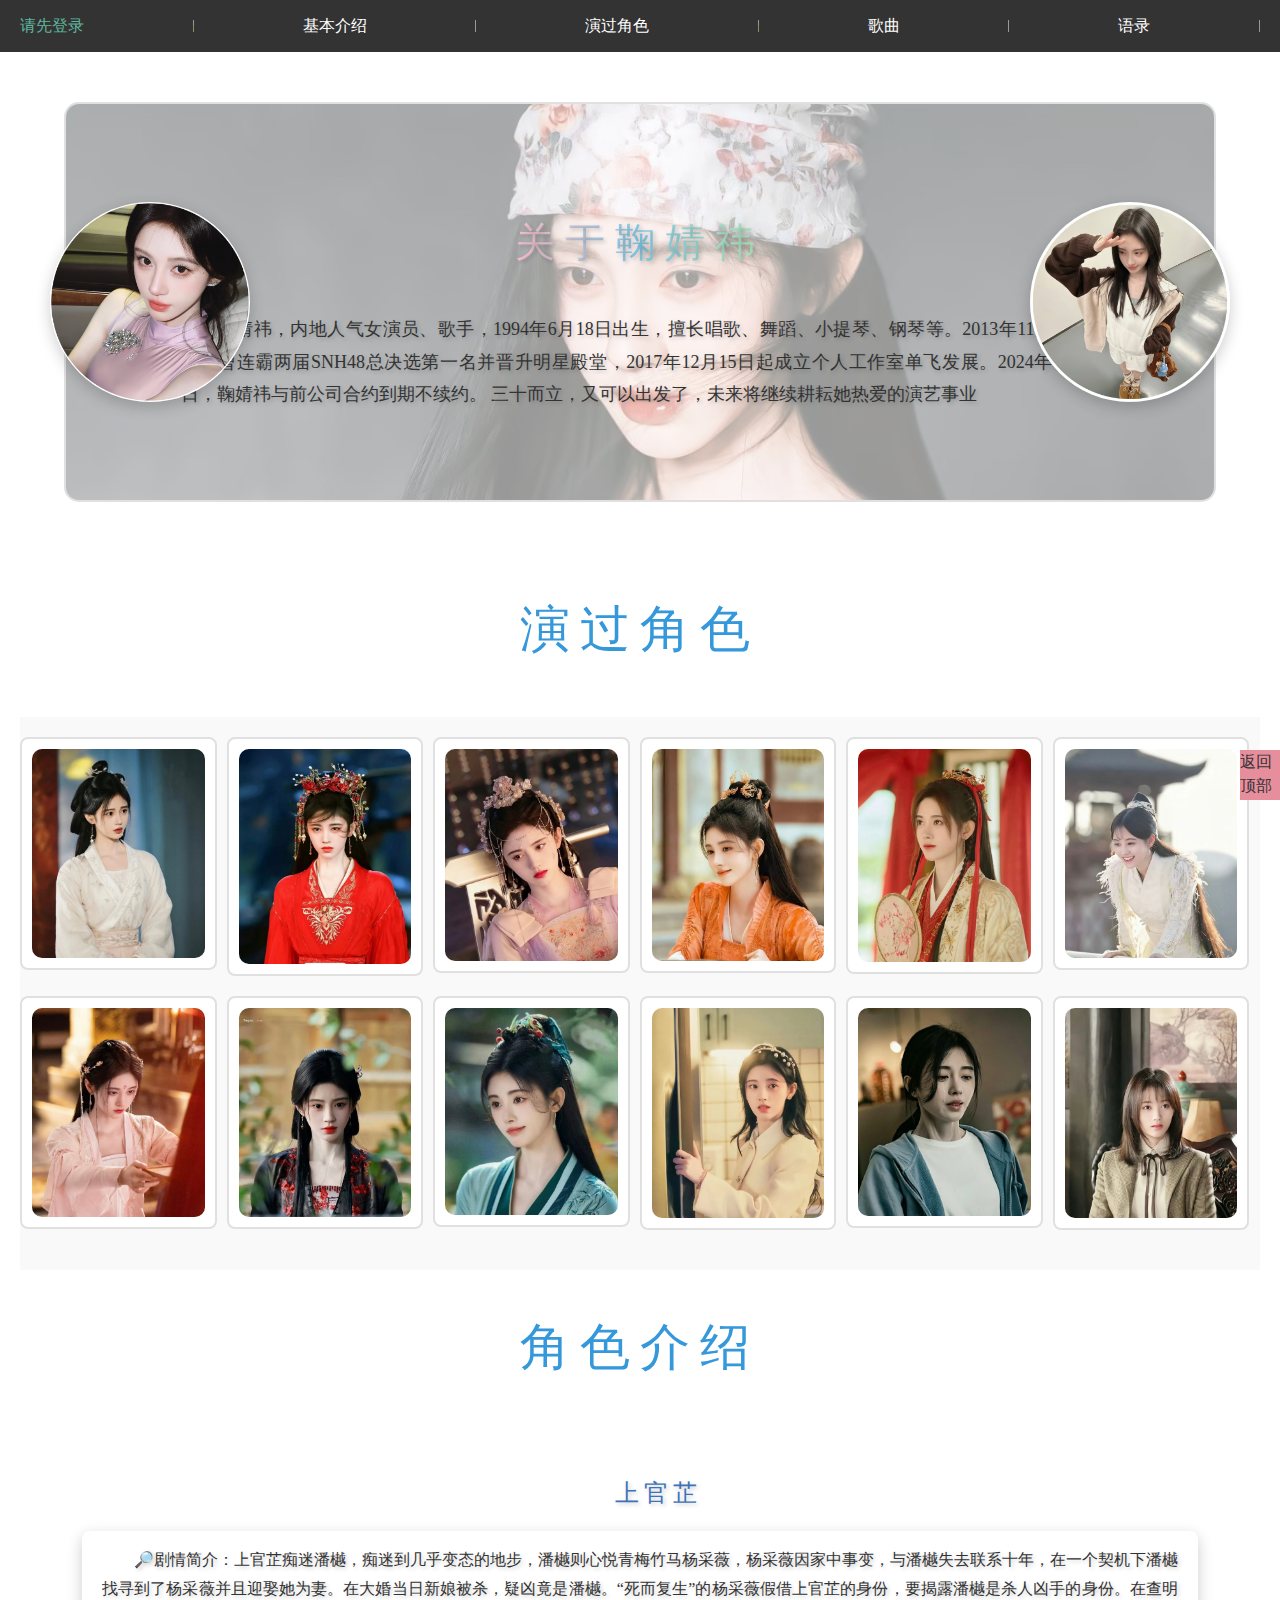
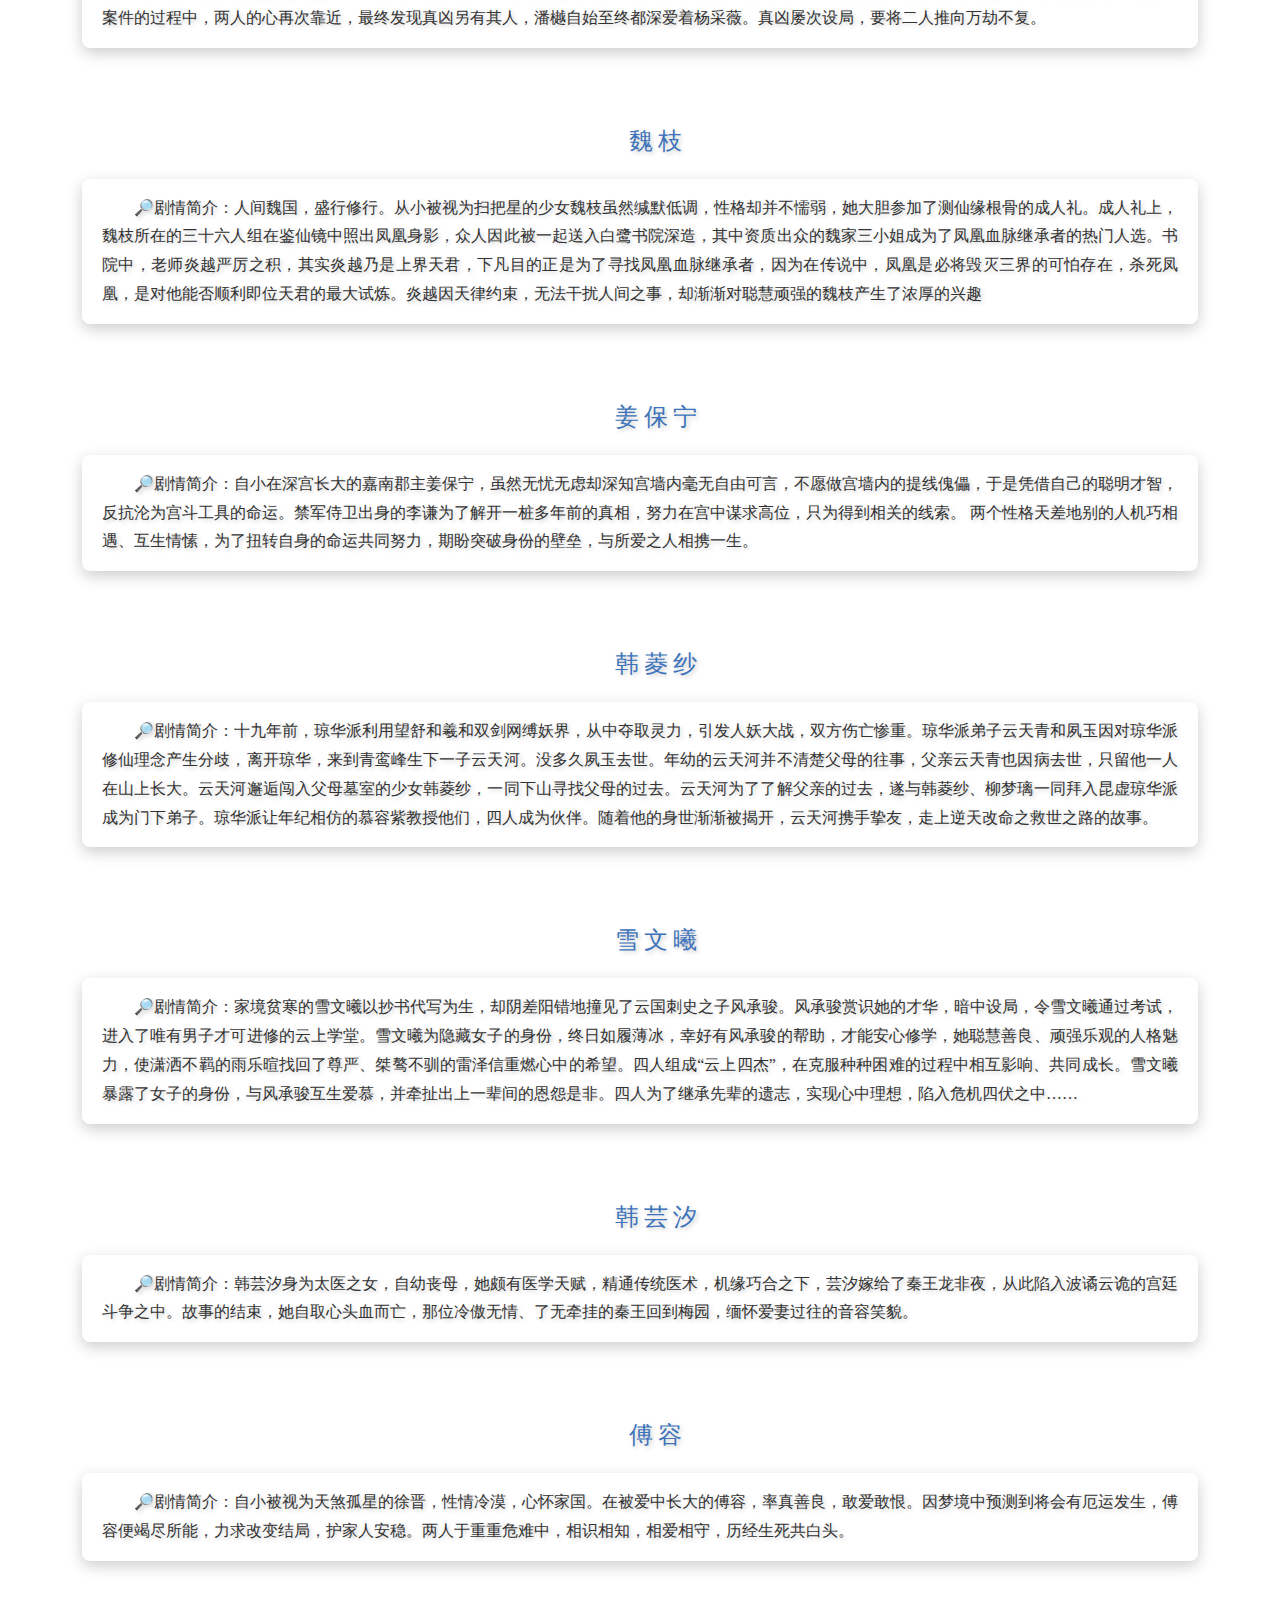
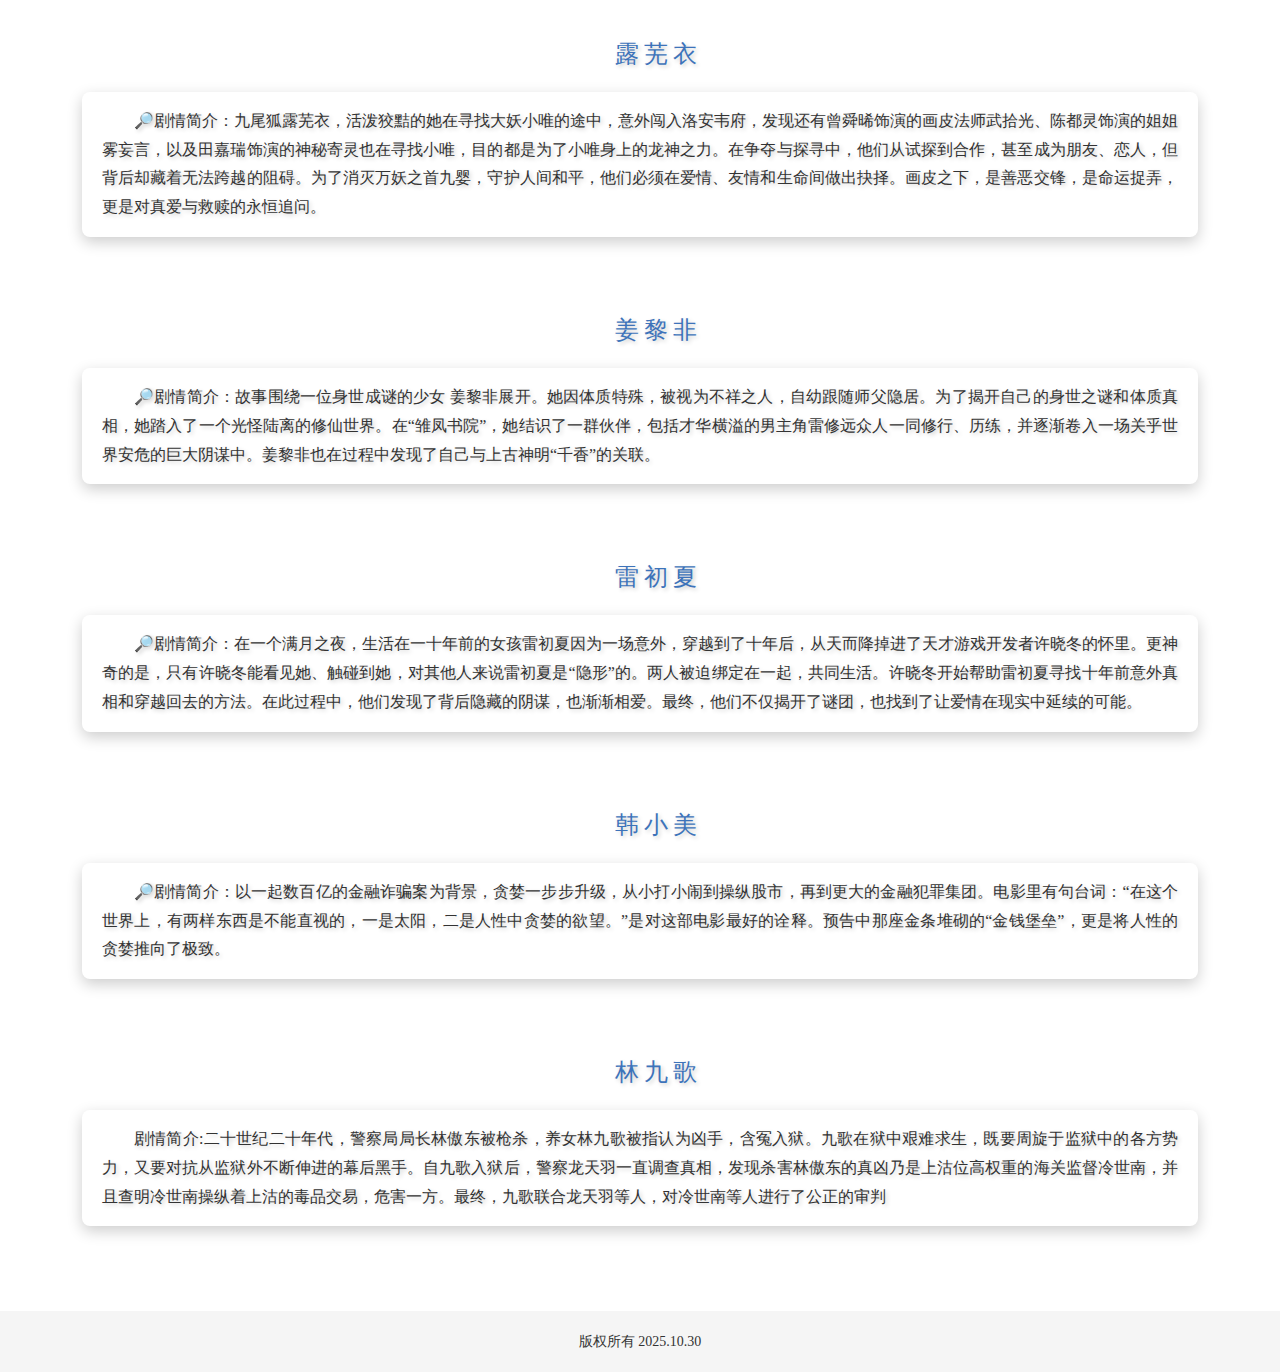
<file: 介绍鞠婧祎/index.html>
<!DOCTYPE html>
<html lang="en">

<head>
  <meta charset="UTF-8">
  <meta name="viewport" content="width=device-width, initial-scale=1.0">
  <title>鞠婧祎介绍</title>
  <!-- 引入CSS样式 -->
  <link rel="stylesheet" href="./css/base.css">
  <!-- 引入common.css样式 -->
  <link rel="stylesheet" href="./css/common.css">
  <link rel="stylesheet" href="./css/index.css">
</head>

<body>
  <!-- 网页的头部 -->
  <!-- 快捷导航部分 -->
  <div class="back">
    <a href="#">返回顶部</a>
  </div>
  <nav class="shortcut">
    <div class="w">
      <ul>
        <li><a href="./登录页.html">请先登录</a></li>
        <li class="line">|</li>
        <li><a href="#about" title="点击跳转基本介绍">基本介绍</a></li>
        <li class="line">|</li>
        <li><a href="#characters" title="点击跳转演过角色">演过角色</a></li>
        <li class="line">|</li>
        <li><a href="歌曲.html" title="点击跳转歌曲" target="_blank">歌曲</a></li>
        <li class="line">|</li>
        <li><a href="语录.html" title="点击跳转语录" target="_blank">语录</a></li>
        <li class="line">|</li>

      </ul>
    </div>
  </nav>
  <!-- header部分制作 -->
  <header class="header">
    <div class="w">
      <div class="logo1">
        <img src="images/IMG_2171.JPG" alt="logo">
      </div>
      <div class="header-title-container">
        <h2 id="about">关于鞠婧祎</h2>
        <p>
          鞠婧祎，内地人气女演员、歌手，1994年6月18日出生，擅长唱歌、舞蹈、小提琴、钢琴等。2013年11月2日出道，曾连霸两届SNH48总决选第一名并晋升明星殿堂，2017年12月15日起成立个人工作室单飞发展。2024年6月18日，鞠婧祎与前公司合约到期不续约。
          三十而立，又可以出发了，未来将继续耕耘她热爱的演艺事业
        </p>
      </div>
      <div class="logo2">
        <img src="images/IMG_2172.JPG" alt="logo">
      </div>
    </div>
  </header>
  <main>
    <h2 id="characters">演过角色</h2>
    <ul class="image-container">
      <li class="image-box">
        <a href="#box-content-1" class="image-link">
          <img src="images/IMG_2104.JPG" alt="角色图片1">
        </a>
      </li>

      </li>
      <li class="image-box">
        <a href="#box-content-2" class="image-link">
          <img src="images/IMG_2105.JPG" alt="角色图片2">
        </a>
      </li>

      <li class="image-box">
        <a href="#box-content-3" class="image-link">
          <img src="images/IMG_2106.JPG" alt="角色图片3">
        </a>
      </li>

      <li class="image-box">
        <a href="#box-content-4" class="image-link">
          <img src="images/IMG_2107.JPG" alt="角色图片4">
        </a>
      </li>

      <li class="image-box">
        <a href="#box-content-5" class="image-link">
          <img src="images/IMG_2110.JPG" alt="角色图片5">
        </a>

      </li>

      <li class="image-box">
        <a href="#box-content-6" class="image-link">
          <img src="images/IMG_2108.JPG" alt="角色图片6">
        </a>
      </li>
      <li class="image-box">
        <a href="#box-content-7" class="image-link">
          <img src="images/IMG_2111.JPG" alt="角色图片7">
        </a>
      </li>
      <li class="image-box">
        <a href="#box-content-8" class="image-link">
          <img src="images/IMG_2112.JPG" alt="角色图片8">
        </a>
      </li>
      <li class="image-box">
        <a href="#box-content-9" class="image-link">
          <img src="images/IMG_2113.JPG" alt="角色图片9">
        </a>
      </li>
      <li class="image-box">
        <a href="#box-content-10" class="image-link">
          <img src="images/IMG_2114.JPG" alt="角色图片10">
        </a>
      </li>
      <li class="image-box">
        <a href="#box-content-11" class="image-link">
          <img src="images/IMG_2115.JPG" alt="角色图片11">
        </a>

      </li>
      <li class="image-box">
        <a href="#box-content-12" class="image-link">
          <img src="images/IMG_2144(20251030-210800).JPG" alt="角色图片12">
        </a>
      </li>
    </ul>
    <div class="box">
      <h2>角色介绍</h2>
      <div class="box-content" id="box-content-1">
        <h3>上官芷</h3>
        <p>
          🔎剧情简介：上官芷痴迷潘樾，痴迷到几乎变态的地步，潘樾则心悦青梅竹马杨采薇，杨采薇因家中事变，与潘樾失去联系十年，在一个契机下潘樾找寻到了杨采薇并且迎娶她为妻。在大婚当日新娘被杀，疑凶竟是潘樾。“死而复生”的杨采薇假借上官芷的身份，要揭露潘樾是杀人凶手的身份。在查明案件的过程中，两人的心再次靠近，最终发现真凶另有其人，潘樾自始至终都深爱着杨采薇。真凶屡次设局，要将二人推向万劫不复。
        </p>
      </div>
      <div class="box-content" id="box-content-2">
        <h3>魏枝</h3>
        <p>
          🔎剧情简介：人间魏国，盛行修行。从小被视为扫把星的少女魏枝虽然缄默低调，性格却并不懦弱，她大胆参加了测仙缘根骨的成人礼。成人礼上，魏枝所在的三十六人组在鉴仙镜中照出凤凰身影，众人因此被一起送入白鹭书院深造，其中资质出众的魏家三小姐成为了凤凰血脉继承者的热门人选。书院中，老师炎越严厉之积，其实炎越乃是上界天君，下凡目的正是为了寻找凤凰血脉继承者，因为在传说中，凤凰是必将毁灭三界的可怕存在，杀死凤凰，是对他能否顺利即位天君的最大试炼。炎越因天律约束，无法干扰人间之事，却渐渐对聪慧顽强的魏枝产生了浓厚的兴趣
        </p>
      </div>
      <div class="box-content" id="box-content-3">
        <h3>姜保宁</h3>
        <p>
          🔎剧情简介：自小在深宫长大的嘉南郡主姜保宁，虽然无忧无虑却深知宫墙内毫无自由可言，不愿做宫墙内的提线傀儡，于是凭借自己的聪明才智，反抗沦为宫斗工具的命运。禁军侍卫出身的李谦为了解开一桩多年前的真相，努力在宫中谋求高位，只为得到相关的线索。
          两个性格天差地别的人机巧相遇、互生情愫，为了扭转自身的命运共同努力，期盼突破身份的壁垒，与所爱之人相携一生。</p>
      </div>
      <div class="box-content" id="box-content-4">
        <h3>韩菱纱</h3>
        <p>
          🔎剧情简介：十九年前，琼华派利用望舒和羲和双剑网缚妖界，从中夺取灵力，引发人妖大战，双方伤亡惨重。琼华派弟子云天青和夙玉因对琼华派修仙理念产生分歧，离开琼华，来到青鸾峰生下一子云天河。没多久夙玉去世。年幼的云天河并不清楚父母的往事，父亲云天青也因病去世，只留他一人在山上长大。云天河邂逅闯入父母墓室的少女韩菱纱，一同下山寻找父母的过去。云天河为了了解父亲的过去，遂与韩菱纱、柳梦璃一同拜入昆虚琼华派成为门下弟子。琼华派让年纪相仿的慕容紫教授他们，四人成为伙伴。随着他的身世渐渐被揭开，云天河携手挚友，走上逆天改命之救世之路的故事。
        </p>
      </div>
      <div class="box-content" id="box-content-5">
        <h3>雪文曦</h3>
        <p>
          🔎剧情简介：家境贫寒的雪文曦以抄书代写为生，却阴差阳错地撞见了云国刺史之子风承骏。风承骏赏识她的才华，暗中设局，令雪文曦通过考试，进入了唯有男子才可进修的云上学堂。雪文曦为隐藏女子的身份，终日如履薄冰，幸好有风承骏的帮助，才能安心修学，她聪慧善良、顽强乐观的人格魅力，使潇洒不羁的雨乐暄找回了尊严、桀骜不驯的雷泽信重燃心中的希望。四人组成“云上四杰”，在克服种种困难的过程中相互影响、共同成长。雪文曦暴露了女子的身份，与风承骏互生爱慕，并牵扯出上一辈间的恩怨是非。四人为了继承先辈的遗志，实现心中理想，陷入危机四伏之中……
        </p>
      </div>
      <div class="box-content" id="box-content-6">
        <h3>韩芸汐</h3>
        <p>
          🔎剧情简介：韩芸汐身为太医之女，自幼丧母，她颇有医学天赋，精通传统医术，机缘巧合之下，芸汐嫁给了秦王龙非夜，从此陷入波谲云诡的宫廷斗争之中。故事的结束，她自取心头血而亡，那位冷傲无情、了无牵挂的秦王回到梅园，缅怀爱妻过往的音容笑貌。
        </p>
      </div>
      <div class="box-content" id="box-content-7">
        <h3>傅容</h3>
        <p>
          🔎剧情简介：自小被视为天煞孤星的徐晋，性情冷漠，心怀家国。在被爱中长大的傅容，率真善良，敢爱敢恨。因梦境中预测到将会有厄运发生，傅容便竭尽所能，力求改变结局，护家人安稳。两人于重重危难中，相识相知，相爱相守，历经生死共白头。
        </p>
      </div>
      <div class="box-content" id="box-content-8">
        <h3>露芜衣</h3>
        <p>
          🔎剧情简介：九尾狐露芜衣，活泼狡黠的她在寻找大妖小唯的途中，意外闯入洛安韦府，发现还有曾舜晞饰演的画皮法师武拾光、陈都灵饰演的姐姐雾妄言，以及田嘉瑞饰演的神秘寄灵也在寻找小唯，目的都是为了小唯身上的龙神之力。在争夺与探寻中，他们从试探到合作，甚至成为朋友、恋人，但背后却藏着无法跨越的阻碍。为了消灭万妖之首九婴，守护人间和平，他们必须在爱情、友情和生命间做出抉择。画皮之下，是善恶交锋，是命运捉弄，更是对真爱与救赎的永恒追问。
        </p>
      </div>
      <div class="box-content" id="box-content-9">
        <h3>姜黎非</h3>
        <p>
          🔎剧情简介：故事围绕一位身世成谜的少女
          姜黎非展开。她因体质特殊，被视为不祥之人，自幼跟随师父隐居。为了揭开自己的身世之谜和体质真相，她踏入了一个光怪陆离的修仙世界。在“雏凤书院”，她结识了一群伙伴，包括才华横溢的男主角雷修远众人一同修行、历练，并逐渐卷入一场关乎世界安危的巨大阴谋中。姜黎非也在过程中发现了自己与上古神明“千香”的关联。
        </p>
      </div>
      <div class="box-content" id="box-content-10">
        <h3>雷初夏</h3>
        <p>
          🔎剧情简介：在一个满月之夜，生活在一十年前的女孩雷初夏因为一场意外，穿越到了十年后，从天而降掉进了天才游戏开发者许晓冬的怀里。更神奇的是，只有许晓冬能看见她、触碰到她，对其他人来说雷初夏是“隐形”的。两人被迫绑定在一起，共同生活。许晓冬开始帮助雷初夏寻找十年前意外真相和穿越回去的方法。在此过程中，他们发现了背后隐藏的阴谋，也渐渐相爱。最终，他们不仅揭开了谜团，也找到了让爱情在现实中延续的可能。
        </p>
      </div>
      <div class="box-content" id="box-content-11">
        <h3>韩小美</h3>
        <p>
          🔎剧情简介：以一起数百亿的金融诈骗案为背景，贪婪一步步升级，从小打小闹到操纵股市，再到更大的金融犯罪集团。电影里有句台词：“在这个世界上，有两样东西是不能直视的，一是太阳，二是人性中贪婪的欲望。”是对这部电影最好的诠释。预告中那座金条堆砌的“金钱堡垒”，更是将人性的贪婪推向了极致。
        </p>
      </div>
      <div class="box-content" id="box-content-12">
        <h3>林九歌</h3>
        <p>
          剧情简介:二十世纪二十年代，警察局局长林傲东被枪杀，养女林九歌被指认为凶手，含冤入狱。九歌在狱中艰难求生，既要周旋于监狱中的各方势力，又要对抗从监狱外不断伸进的幕后黑手。自九歌入狱后，警察龙天羽一直调查真相，发现杀害林傲东的真凶乃是上沽位高权重的海关监督冷世南，并且查明冷世南操纵着上沽的毒品交易，危害一方。最终，九歌联合龙天羽等人，对冷世南等人进行了公正的审判
        </p>
      </div>
    </div>
  </main>

  <footer>
    <p>

    </p>
    </div>
    </main>
    <footer>
      <div class="footer-content">
        <p>版权所有 2025.10.30</p>
      </div>
      </div>
    </footer>
    <!-- 网页的底部 -->
</body>

</html>
</file>
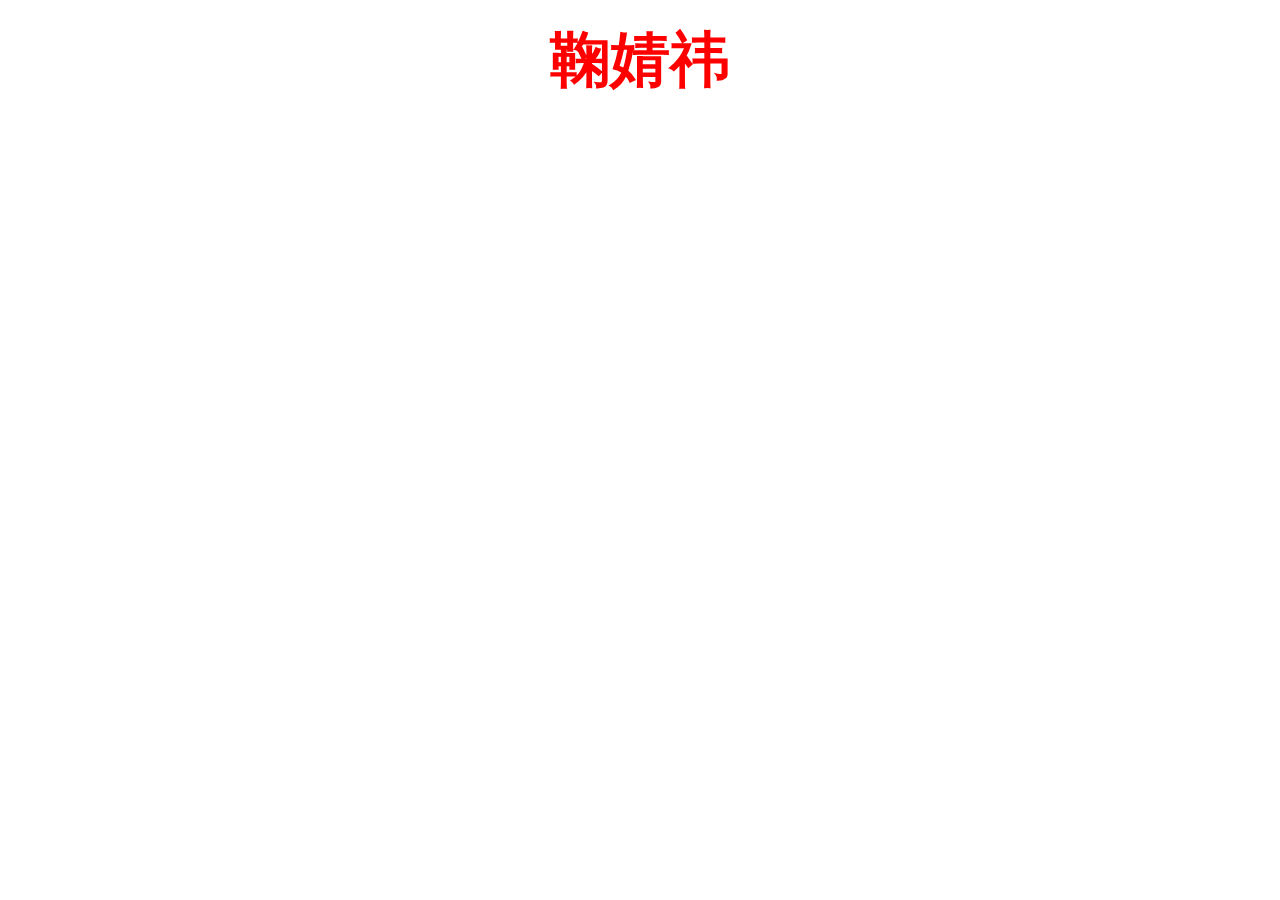
<file: 24鞠婧祎的介绍.html>
<!DOCTYPE html>
<html lang="en">

<head>
  <meta charset="UTF-8">
  <meta name="viewport" content="width=device-width, initial-scale=1.0">
  <title>Document</title>
  <style>
    * {
      margin: 0;
      padding: 0;
      box-sizing: border-box;
    }


    header {
      background-color: rgb(255, 255, 255);
      text-align: center;
      padding: 20px;
      font-size: 30px;
      font-weight: bold;
      color: rgb(255, 0, 0);
    }
  </style>
</head>

<body>
  <header>
    <h1>鞠婧祎</h1><br>
  </header>


  <body>

  </body>

</html>
</file>
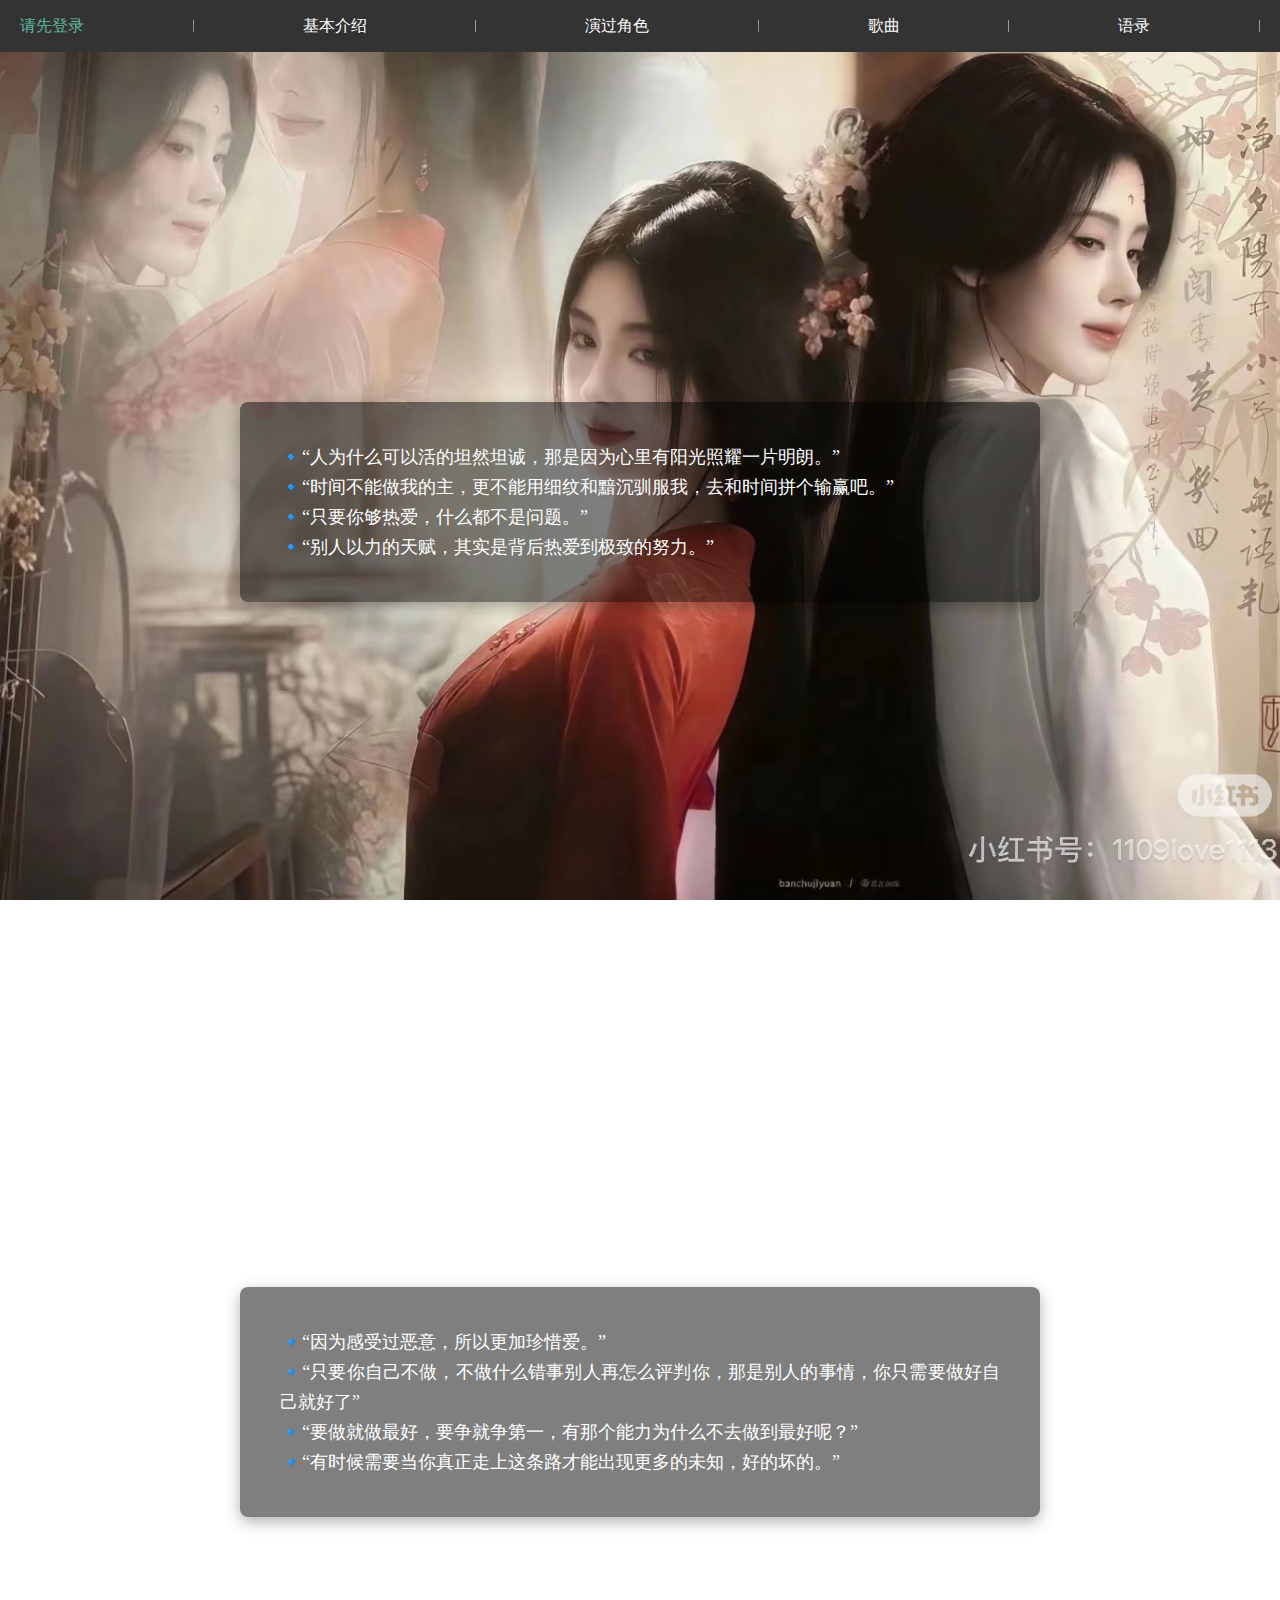
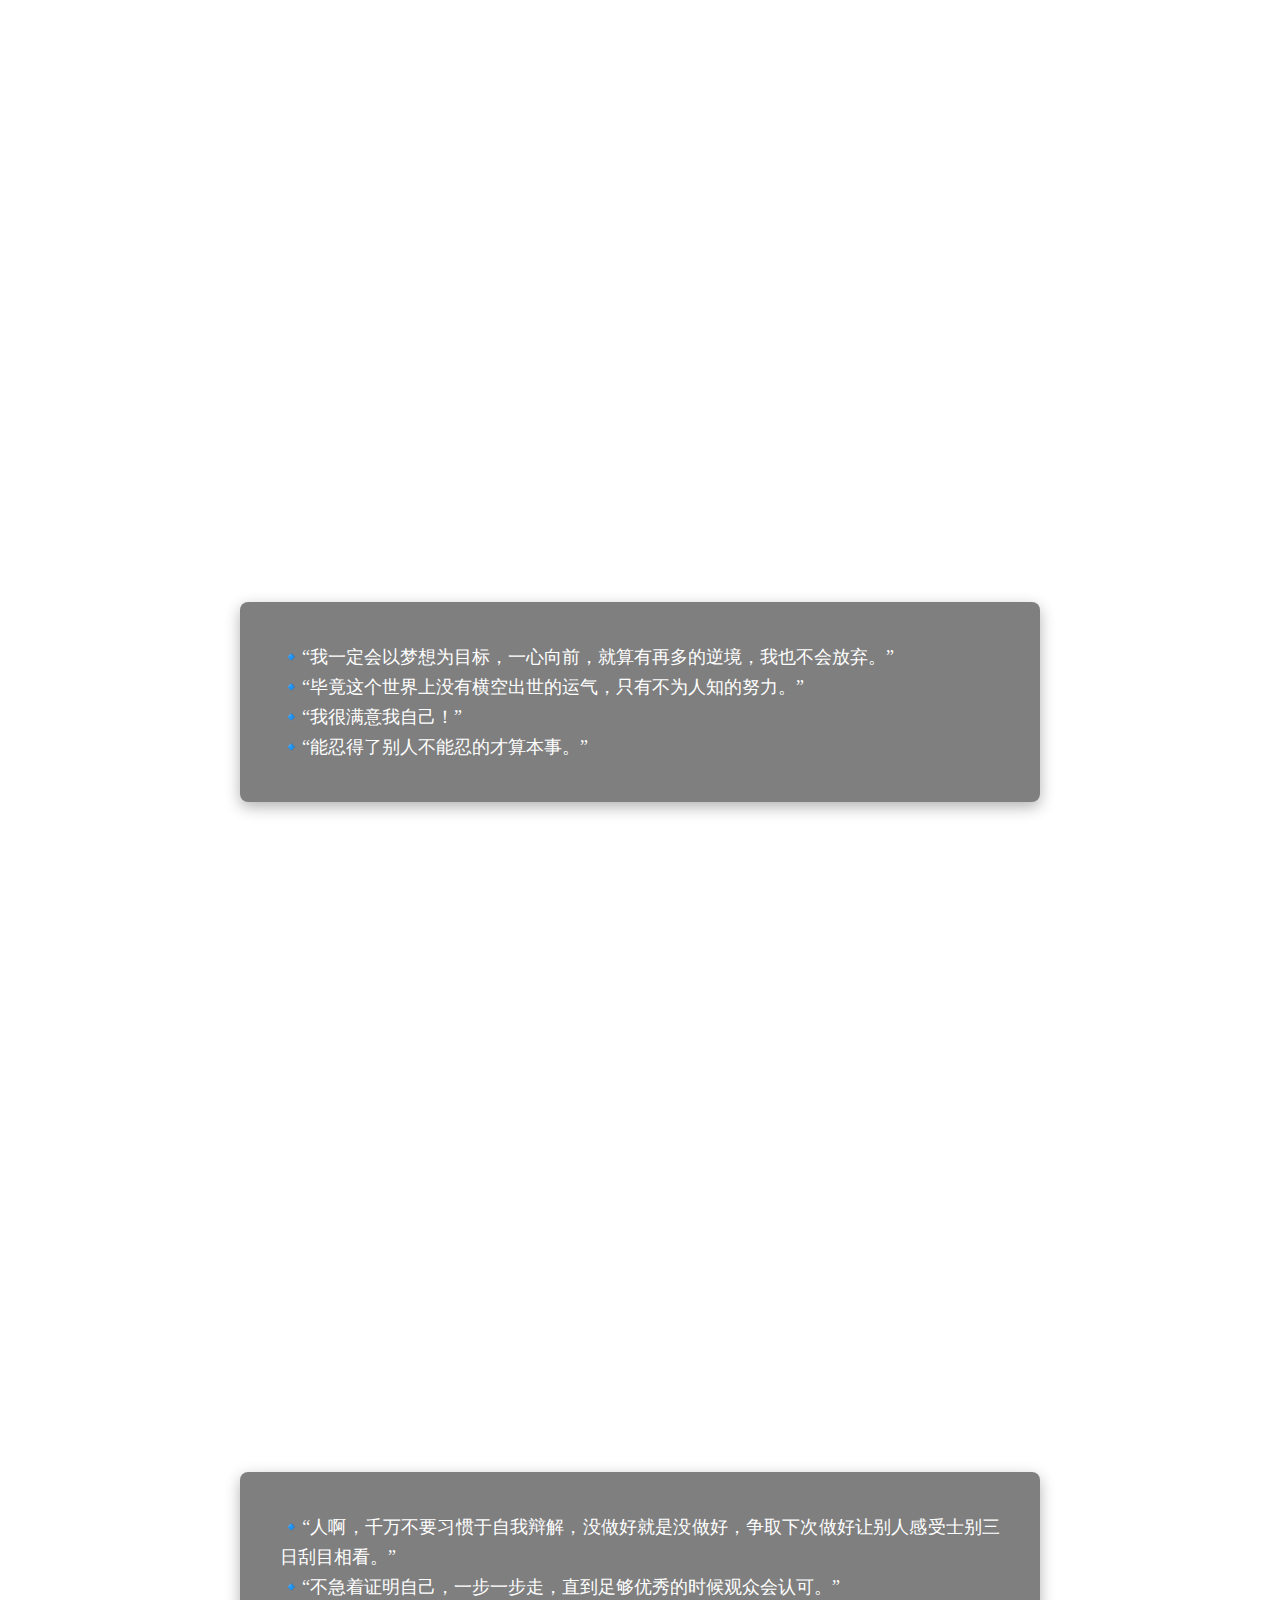
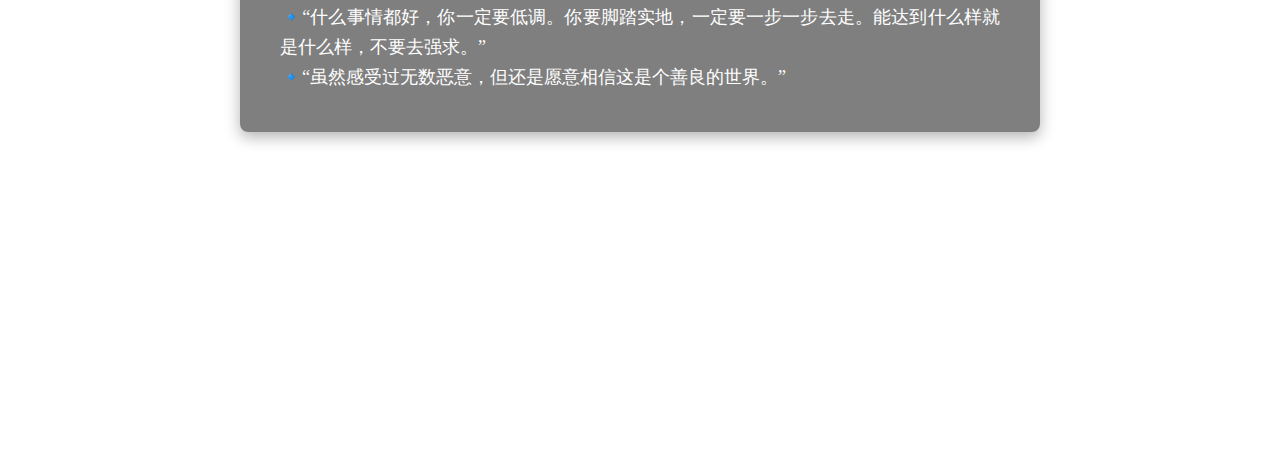
<file: 介绍鞠婧祎/语录.html>
<!DOCTYPE html>
<html lang="en">

<head>
  <meta charset="UTF-8">
  <meta name="viewport" content="width=device-width, initial-scale=1.0">
  <title>鞠婧祎语录</title>
  <link rel="stylesheet" href="./css/base.css">
  <link rel="stylesheet" href="./css/common2.css">
  <style>
    * {
      margin: 0;
      padding: 0;
      box-sizing: border-box;
    }

    html,
    body {
      width: 100%;
      height: 100%;
    }

    /* 让每个section占满视口高度 */
    section[class^="section"] {
      width: 100%;
      height: 100vh;
      /* 使用视口高度单位 */
      background-attachment: fixed;
      /* 关键：固定背景图片位置 */
      background-position: center;
      /* 居中背景 */
      background-repeat: no-repeat;
      /* 不重复 */
      background-size: cover;
      /* 覆盖整个区域 */
      display: flex;
      /* 启用弹性布局 */
      align-items: center;
      /* 垂直居中内容 */
      justify-content: center;
      /* 水平居中内容 */
    }

    .section1 {
      background-image: url(./images/IMG_2121.JPG);
    }

    .section2 {
      background-image: url(./images/IMG_2123.JPG);
    }

    .section3 {
      background-image: url(./images/IMG_2119.JPG);
      /* 修复路径错误 */
    }

    .section4 {
      background-image: url(./images/IMG_2120.JPG);
    }

    .content {
      width: 80%;
      /* 限制内容宽度 */
      max-width: 800px;
      background-color: rgba(0, 0, 0, .5);
      color: #fff;
      padding: 40px;
      line-height: 30px;
      font-size: 18px;
      text-align: justify;
      border-radius: 8px;
      box-shadow: 0 5px 15px rgba(0, 0, 0, 0.3);
    }

    /* 添加平滑滚动 */
    html {
      scroll-behavior: smooth;
    }
  </style>
</head>

<body>
  <nav class="shortcut">
    <div class="w">
      <ul>
        <li><a href="./登录页.html">请先登录</a></li>
        <li class="line">|</li>
        <li><a href="./index.html" title="点击跳转基本介绍" target="_blank">基本介绍</a></li>
        <li class="line">|</li>
        <li><a href="./index.html#characters" title="点击跳转演过角色" target="_blank">演过角色</a></li>
        <li class="line">|</li>
        <li><a href="./歌曲.html" title="点击跳转歌曲" target="_blank">歌曲</a></li>
        <li class="line">|</li>
        <li><a href="#">语录</a></li>
        <li class="line">|</li>
      </ul>
    </div>
  </nav>
  <main>
    <section class="section1">
      <div class="content">
        <p>🔹“人为什么可以活的坦然坦诚，那是因为心里有阳光照耀一片明朗。”</p>
        <p>🔹“时间不能做我的主，更不能用细纹和黯沉驯服我，去和时间拼个输赢吧。”</p>
        <p>🔹“只要你够热爱，什么都不是问题。”</p>
        <p>🔹“别人以力的天赋，其实是背后热爱到极致的努力。”</p>
      </div>
    </section>
    <section class="section2">
      <div class="content">
        <p>🔹“因为感受过恶意，所以更加珍惜爱。”</p>
        <p>🔹“只要你自己不做，不做什么错事别人再怎么评判你，那是别人的事情，你只需要做好自己就好了”</p>
        <p>🔹“要做就做最好，要争就争第一，有那个能力为什么不去做到最好呢？”</p>
        <p>🔹“有时候需要当你真正走上这条路才能出现更多的未知，好的坏的。”</p>
      </div>
    </section>
    <section class="section3">
      <div class="content">
        <p>🔹“我一定会以梦想为目标，一心向前，就算有再多的逆境，我也不会放弃。”</p>
        <p>🔹“毕竟这个世界上没有横空出世的运气，只有不为人知的努力。”</p>
        <p>🔹“我很满意我自己！”</p>
        <p>🔹“能忍得了别人不能忍的才算本事。”</p>
      </div>
    </section>
    <section class="section4">
      <div class="content">
        <p>🔹“人啊，千万不要习惯于自我辩解，没做好就是没做好，争取下次做好让别人感受士别三日刮目相看。”</p>
        <p>🔹“不急着证明自己，一步一步走，直到足够优秀的时候观众会认可。”</p>
        <p>🔹“什么事情都好，你一定要低调。你要脚踏实地，一定要一步一步去走。能达到什么样就是什么样，不要去强求。”</p>
        <p>🔹“虽然感受过无数恶意，但还是愿意相信这是个善良的世界。”</p>
      </div>
    </section>
  </main>
</body>

</html>
</file>
<file: 介绍鞠婧祎/css/base.css>
* {
  margin: 0;
  padding: 0;
  box-sizing: border-box;
}

html {
  scroll-behavior: smooth;
}

/* 写公共的样式，比如网页的头部和尾部 */
body {
  font: 16px/1.5 "微软雅黑";
  color: #333;
}

ul,
ol {
  list-style: none;
}

em,
i {
  font-style: normal;
}

a {
  text-decoration: none;
  color: #333;
}

.clear {
  clear: both;
}

img {
  width: 100%;
  height: 100%;
  vertical-align: middle;
}

input {
  border: none;
  outline: none;
  color: #333;
}
</file>
<file: 介绍鞠婧祎/css/common.css>
/* 写公共的样式，比如网页的头部和尾部 */
/* 消除body默认的margin，确保整个页面没有外边距 */
body {
  margin: 0;
  padding: 0;
}

.w {
  width: 1240px;
  margin: 0 auto;
}

.back {
  position: fixed;
  bottom: 100px;
  right: 0;
  width: 40px;
  height: 50px;
  background-color: rgb(231, 142, 157);
}

/* <!-- 网页的头部 --> */
.shortcut {
  height: 52px;
  background-color: #333;
  /* 确保没有底部margin */
  margin-bottom: 0;
}

/* 确保header和导航栏之间没有间距 */
.header {
  /* 移除顶部margin和padding */
  margin-top: 0;
  padding-top: 0;
}

.shortcut ul {
  display: flex;
  justify-content: space-between;
  align-items: center;
  height: 52px;
}

.shortcut li a {
  color: #fff;
}

.shortcut li.line {
  background-color: #999;
  height: 12px;
  width: 1px;
}

.shortcut li a:hover {
  color: #5EB69C;
}

.shortcut li:first-child a {
  color: #5EB69C;
}

.header {
  height: 500px;
  /* 增加header高度以适应更大的容器 */
  background-color: #fff;
  display: flex;
  justify-content: center;
  align-items: center;
  /* 移除所有内边距，确保与导航栏紧密连接 */
  padding: 0;
}

.header .w {
  /* 取消h2默认的边距 */
  margin: 0;
  /* 使用flex布局 */
  display: flex;
  justify-content: center;
  align-items: center;
  width: 100%;
}

/* Logo样式 */
.logo1 {
  /* 定位在title-container左侧 */
  position: absolute;
  left: 50px;
  /* 确保logo在中间盒子之上 */
  z-index: 10;
}

.logo2 {
  /* 定位在title-container右侧 */
  position: absolute;
  right: 50px;
  /* 确保logo在中间盒子之上 */
  z-index: 10;
}


.logo1 img,
.logo2 img,
.logo img {
  /* 设置logo图片大小 */
  width: 200px;
  /* 调整宽度以适应logo */
  border-radius: 50%;
  transform-origin: center;
  box-shadow: 0 5px 15px rgba(0, 0, 0, 0.2);
}

.logo1 img:hover,
.logo2 img:hover,
.logo img:hover {
  transform: rotate(360deg);
  box-shadow: 0 10px 20px rgba(0, 0, 0, 0.3);
  transition: all 0.9s ease;
}

/* 创建更大的容器盒子 */
.header-title-container {
  /* 更大的盒子尺寸，占据页面约三分之一 */
  width: 90%;
  /* 使用百分比以适应不同屏幕 */
  max-width: 1400px;
  height: 400px;
  /* 增加高度 */
  /* 相对定位作为子元素的参考 */
  position: relative;
  /* 居中显示 */
  display: flex;
  flex-direction: column;
  /* 垂直排列 */
  justify-content: center;
  align-items: center;
  /* 添加边框和圆角 */
  border: 2px solid #e0e0e0;
  border-radius: 15px;
  /* 溢出隐藏 */
  overflow: hidden;
  /* 过渡效果 */
  transition: all 0.3s ease;
  /* 文字阴影 */
  text-shadow: 2px 2px 4px rgba(0, 0, 0, 0.2);
}

/* 背景图片层 */
.header-title-container::before {
  content: '';
  position: absolute;
  top: 0;
  left: 0;
  width: 100%;
  height: 100%;
  /* 使用背景图片 */
  background-image: url('../images/IMG_2126.JPG');
  background-size: cover;
  background-position: center;
  /* 初始透明度 */
  opacity: 0.4;
  /* 位于底层 */
  z-index: 1;
  /* 过渡效果 */
  transition: opacity 0.3s ease;
}

/* 文字样式 */
.header h2 {
  /* 取消加粗 */
  font-weight: normal;
  /* 字体大小 */
  font-size: 40px;
  /* 移除默认边距 */
  margin: 0 0 20px 0;
  /* 字间距 */
  letter-spacing: 10px;
  /* 渐变文字效果 */
  background: linear-gradient(to right, pink, skyblue, #b8eab8);
  -webkit-background-clip: text;
  background-clip: text;
  -webkit-text-fill-color: transparent;
  /* 文字置于顶层 */
  position: relative;
  z-index: 2;
  /* 过渡效果 */
  transition: all 0.3s ease;
}

/* 为新增的段落添加样式 */
.header p {
  /* 文字置于顶层 */
  position: relative;
  z-index: 2;
  /* 文字颜色 */
  color: #333;
  /* 字体大小 */
  font-size: 18px;
  /* 行高 */
  line-height: 1.8;
  /* 最大宽度 ，相对于父亲来说*/
  max-width: 80%;
  /* 文本两端对齐 */
  text-align: justify;
  /* 首行缩进两个字符 */
  text-indent: 2em;
  /* 过渡效果 */
  transition: all 0.3s ease;
}

/* 容器悬停效果 */
.header-title-container:hover {
  /* 盒子阴影 */
  box-shadow: 0 8px 30px rgba(0, 0, 0, 0.2);
  /* 轻微放大 */
  transform: scale(1.02);
}

/* 背景图片悬停效果 */
.header-title-container:hover::before {
  /* 增加背景图片透明度 */
  opacity: 0.6;
}

/* 文字悬停效果 */
.header-title-container:hover h2 {
  /* 文字阴影效果 */
  text-shadow: 0 2px 10px rgba(0, 0, 0, 0.1);
}


h2 {
  font-weight: normal;
  font-size: 50px;
  margin: 20px 0 30px 0;
  letter-spacing: 10px;
  color: #3498db;
  /* 天蓝色文字 */
  text-align: center;
  padding: 20px 0;
}

/* 图片容器 - 使用浮动布局 */
.image-container {
  max-width: 1240px;
  margin: 0 auto;
  padding: 20px 0;
  /* 容器级别的 */
  background-color: #f9f9f9;
  overflow: hidden;
  /* 清除浮动 */
  list-style: none;
  /* 移除ul的默认列表样式 */
}

/* 单个图片盒子 - 浮动布局，一排六张图片 */
.image-box {
  float: left;
  margin-right: 10px;
  /* 图片之间的间距 */
  width: calc(16.66% - 10px);
  margin-bottom: 20px;
  /* 图片之间的间距 */
  border: 2px solid #e0e0e0;
  border-radius: 8px;
  overflow: hidden;
  transition: all 0.3s ease;
  background-color: #fff;
  box-sizing: border-box;
  padding: 10px;
  /* 四周的内边距 */
}

/* 移除每行第6个元素的margin-right，确保正确对齐 */
.image-box:nth-child(6n) {
  margin-right: 0;
}

/* 确保每行开始时正确换行 */
.image-box:nth-child(6n+1) {
  clear: left;
}

/* 图片样式 */
.image-box img {
  border-radius: 10px;
  width: 100%;
  height: auto;
  display: block;
  /* 去除图片默认的底部空白 */
  transition: transform 0.3s ease;
  /* 添加过渡效果 */
}

/* 图片盒子悬停效果 */
.image-box:hover {
  transform: scale(1.05);
  box-shadow: 0 5px 15px rgba(0, 0, 0, 0.2);
  border-color: #5EB69C;
  transition: all 0.3s ease;
}

.box .box-content {
  padding: 20px;
  text-align: center;
  color: #27c29b;
  /* 首行缩进 */
  text-indent: 2em;
  font-size: 18px;
  /* 文字对齐 */
  text-align: justify;
  /* 文字阴影 */
  text-shadow: 2px 2px 4px rgba(0, 0, 0, 0.2);
}

.box .box-content h3 {
  font-weight: normal;
  text-align: center;
  margin: 20px 0;
  color: #3d73ba;
  font-size: 24px;
  letter-spacing: 5px;
}

/* 给p添加悬停效果 ，让他变大和有阴影*/
.box .box-content p:hover {
  transform: scale(1.05);
  box-shadow: 0 5px 15px rgba(0, 0, 0, 0.2);
  transition: all 0.3s ease;
}

.box .box-content p {
  font-size: 16px;
  line-height: 1.8;
  max-width: 90%;
  text-align: justify;
  text-indent: 2em;
  /* 首行缩进 */
  margin: 15px auto;
  padding: 15px 20px;
  color: #333;
  font-weight: normal;
  border-radius: 8px;
  box-shadow: 0 5px 15px rgba(0, 0, 0, 0.2);
}

.footer-content {
  text-align: center;
  padding: 20px;
  background-color: #f5f5f5;
  color: #333;
  font-size: 14px;
  margin-top: 50px;
}
</file>
<file: 介绍鞠婧祎/css/index.css>
/* 这里写index专门样式 */
</file>
<file: 介绍鞠婧祎/css/common2.css>
.w {
  width: 1240px;
  margin: 0 auto;
}

/* <!-- 网页的头部 --> */
.shortcut {
  height: 52px;
  background-color: #333;
  /* 确保没有底部margin */
  margin-bottom: 0;
}



.shortcut ul {
  display: flex;
  justify-content: space-between;
  align-items: center;
  height: 52px;
}

.shortcut li a {
  color: #fff;
}

.shortcut li.line {
  background-color: #999;
  height: 12px;
  width: 1px;
}

.shortcut li a:hover {
  color: #5EB69C;
}

.shortcut li:first-child a {
  color: #5EB69C;
}
</file>
